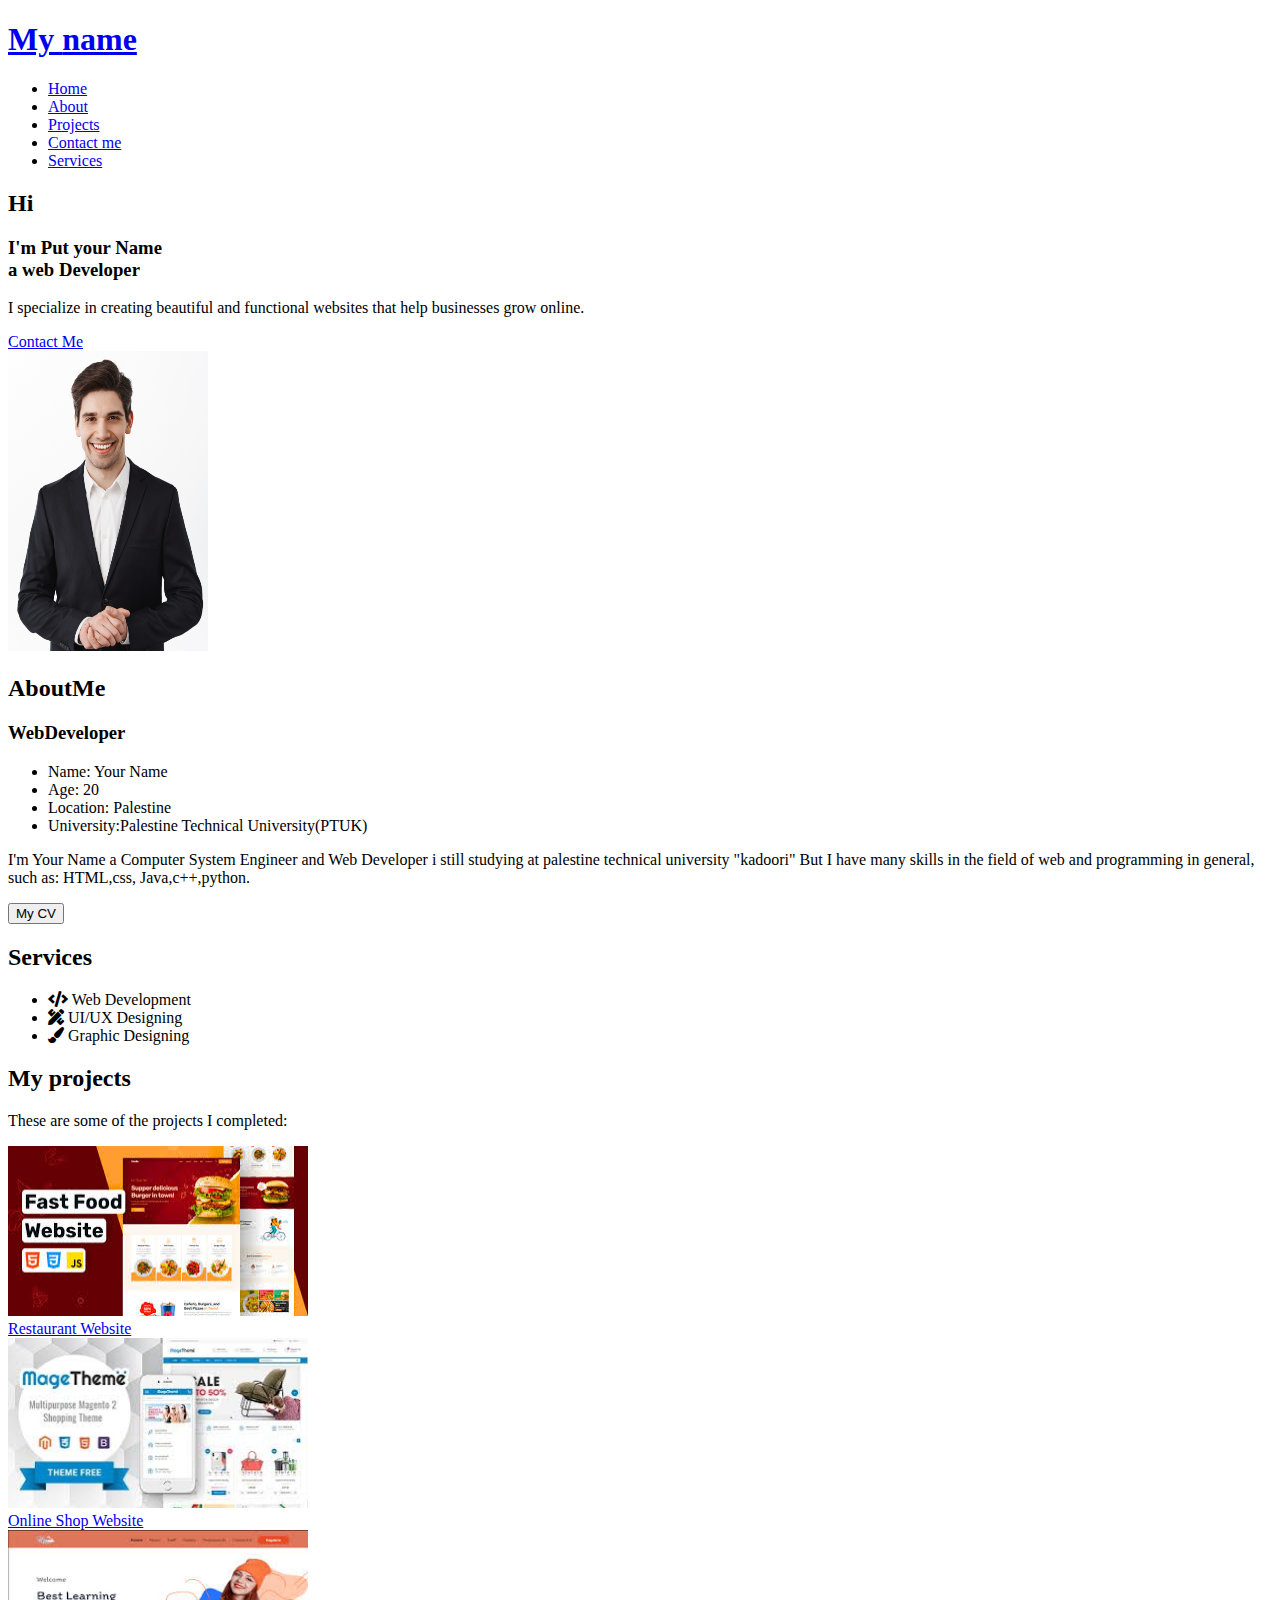
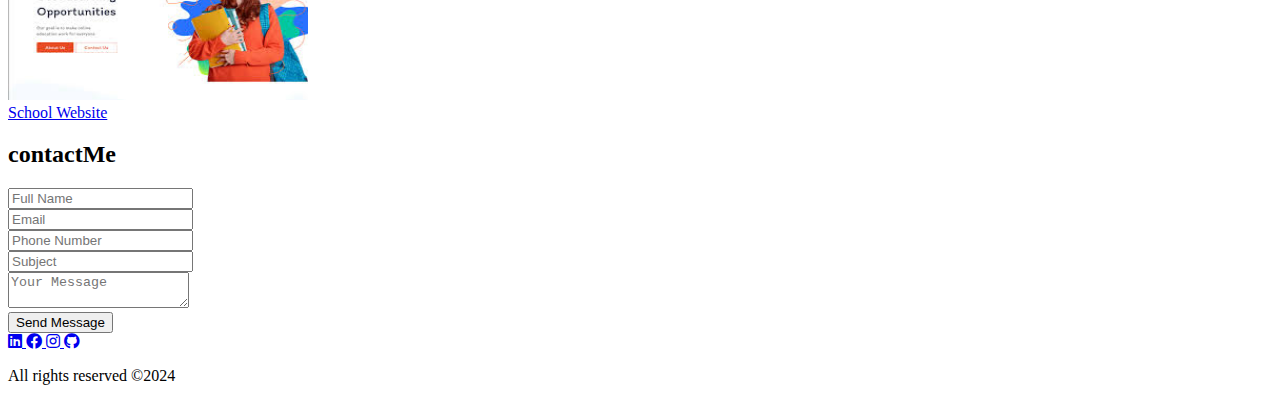
<file: index.html>
<!DOCTYPE html>
<html lang="en">
  <head>
    <meta charset="UTF-8" />
    <meta name="viewport" content="width=device-width, initial-scale=1.0" />
    <title>MY Portfolio</title>
    <!--Edit to your data -->
    <!-- <link rel="stylesheet" type="text/css" href="style.css" /> -->
    <link
      rel="stylesheet"
      href="https://use.fontawesome.com/releases/v5.2.0/css/all.css"
      integrity="sha384-hWVjflwFxL6sNzntih27bfxkr27PmbbK/iSvJ+a4+0owXq79v+lsFkW54bOGbiDQ"
      crossorigin="anonymous"
    />
    <link
      rel="stylesheet"
      href="https://cdnjs.cloudflare.com/ajax/libs/font-awesome/5.15.4/css/all.min.css"
    />
  </head>

  <body>
    <header class="header">
      <a href="#" class="logo">
        <h1><span>My </span>name</h1>
        <!--Edit to your data -->
      </a>
      <nav class="navbar">
        <ul>
          <li><a href="#welcome">Home</a></li>
          <li><a href="#about">About</a></li>
          <li><a href="#projects">Projects</a></li>
          <li><a href="#contact" class="contact">Contact me</a></li>
          <li><a href="#services">Services</a></li>
        </ul>
      </nav>
    </header>

    <main>
      <section class="welcome" id="welcome">
        <div class="welcome-page">
          <h2>Hi</h2>
          <h3>
            I'm Put your <span>Name<!--Edit to your data --><br /></span>a web
            Developer
          </h3>
          <p>
            I specialize in creating beautiful and functional websites that help
            businesses grow online.
          </p>
          <div class="btn-box">
            <a href="#contact" class="contact">Contact Me</a>
          </div>
        </div>
        <div class="img-box">
          <img
            src="someone.jpg"
            alt="My personal photo"
            width="200"
            height="300"
          /><!--Edit to your data -->
        </div>
      </section>

      <section class="about" id="about">
        <!-- <div class="about-img">
          <img
            src="someone.jpg"
            alt="My personal photo"
            width="200"
            height="300"
          />Edit to your data 
        </div> -->

        <div class="about-content">
          <h2 class="heading">About<span>Me</span></h2>
          <h3>Web<span>Developer</span></h3>
          <ul>
            <li>Name: Your Name<!--Edit to your data --></li>
            <li>Age: 20<!--Edit to your data --></li>
            <li>
              Location: Palestine
              <!--Edit to your data -->
            </li>
            <li>
              University:Palestine Technical University(PTUK)<!--Edit to your data -->
            </li>
          </ul>
          <p>
            I'm Your Name a Computer System Engineer and Web Developer i still
            studying at palestine technical university "kadoori" But I have many
            skills in the field of web and programming in general, such as:
            HTML,css, Java,c++,python.<!--Edit to your data -->
          </p>
          <button>My CV</button>
        </div>
      </section>

      <section class="services" id="services">
        <h2>Services</h2>
        <ul>
          <li><i class="fas fa-code"></i> Web Development</li>
          <li><i class="fas fa-pencil-ruler"></i> UI/UX Designing</li>
          <li><i class="fas fa-paint-brush"></i> Graphic Designing</li>
        </ul>
      </section>

      <section class="projects" id="projects">
        <div class="title">
          <h2><span>My</span> projects</h2>
          <p>These are some of the projects I completed:</p>

          <div class="image-container">
            <a href="#" target="_blank">
              <img
                id="p1"
                src="proj1.jpeg"
                width="300"
                height="170"
                alt="Restaurant website Project"
              />
              <br />
              <label for="p1">Restaurant Website</label>
              <br />
            </a>
            <a href="#" target="_blank">
              <img
                id="p2"
                src="proj2.jpeg"
                width="300"
                height="170"
                alt="Online Shop website Project"
              />
              <br />
              <label for="p2">Online Shop Website</label>
              <br />
            </a>
            <a href="#" target="_blank">
              <img
                id="p3"
                src="proj3.jpeg"
                width="300"
                height="170"
                alt="school website Project"
              />
              <br />
              <label for="p3">School Website</label>
            </a>
          </div>
        </div>
      </section>

      <section class="contact" id="contact">
        <div class="title" class="heading">
          <h2>contact<span>Me</span></h2>
          <form action="" method="post">
            <input type="text" name="name" placeholder="Full Name" required />
            <br />
            <input type="email" name="email" placeholder="Email" required />
            <br />
            <input
              type="tel"
              id="phone"
              name="phone"
              pattern="[0-9]{10}"
              placeholder="Phone Number"
              required
            />
            <br />
            <input type="text" name="subject" placeholder="Subject" required />
            <br />
            <textarea
              name="message"
              placeholder="Your Message"
              required
            ></textarea>
            <br />
            <input type="submit" value="Send Message" />
          </form>
        </div>
      </section>
    </main>

    <footer>
      <div class="social-menu">
        <a
          target="_blank"
          href="https://www.linkedin.com/in/batool-hussien-a8bb972a7/"
          ><!--Edit to your data -->
          <i class="fab fa-linkedin"></i>
        </a>
        <a target="_blank" href="https://www.facebook.com/batool.hussien.18"
          ><!--Edit to your data -->
          <i class="fab fa-facebook"></i>
        </a>
        <a target="_blank" href="https://www.instagram.com/batool.hussien2/"
          ><!--Edit to your data -->
          <i class="fab fa-instagram"></i>
        </a>
        <a target="_blank" href="https://github.com/batoolhu"
          ><!--Edit to your data -->
          <i class="fab fa-github"></i>
        </a>
      </div>
      <p>All rights reserved &copy;2024</p>
    </footer>
  </body>
</html>
</file>
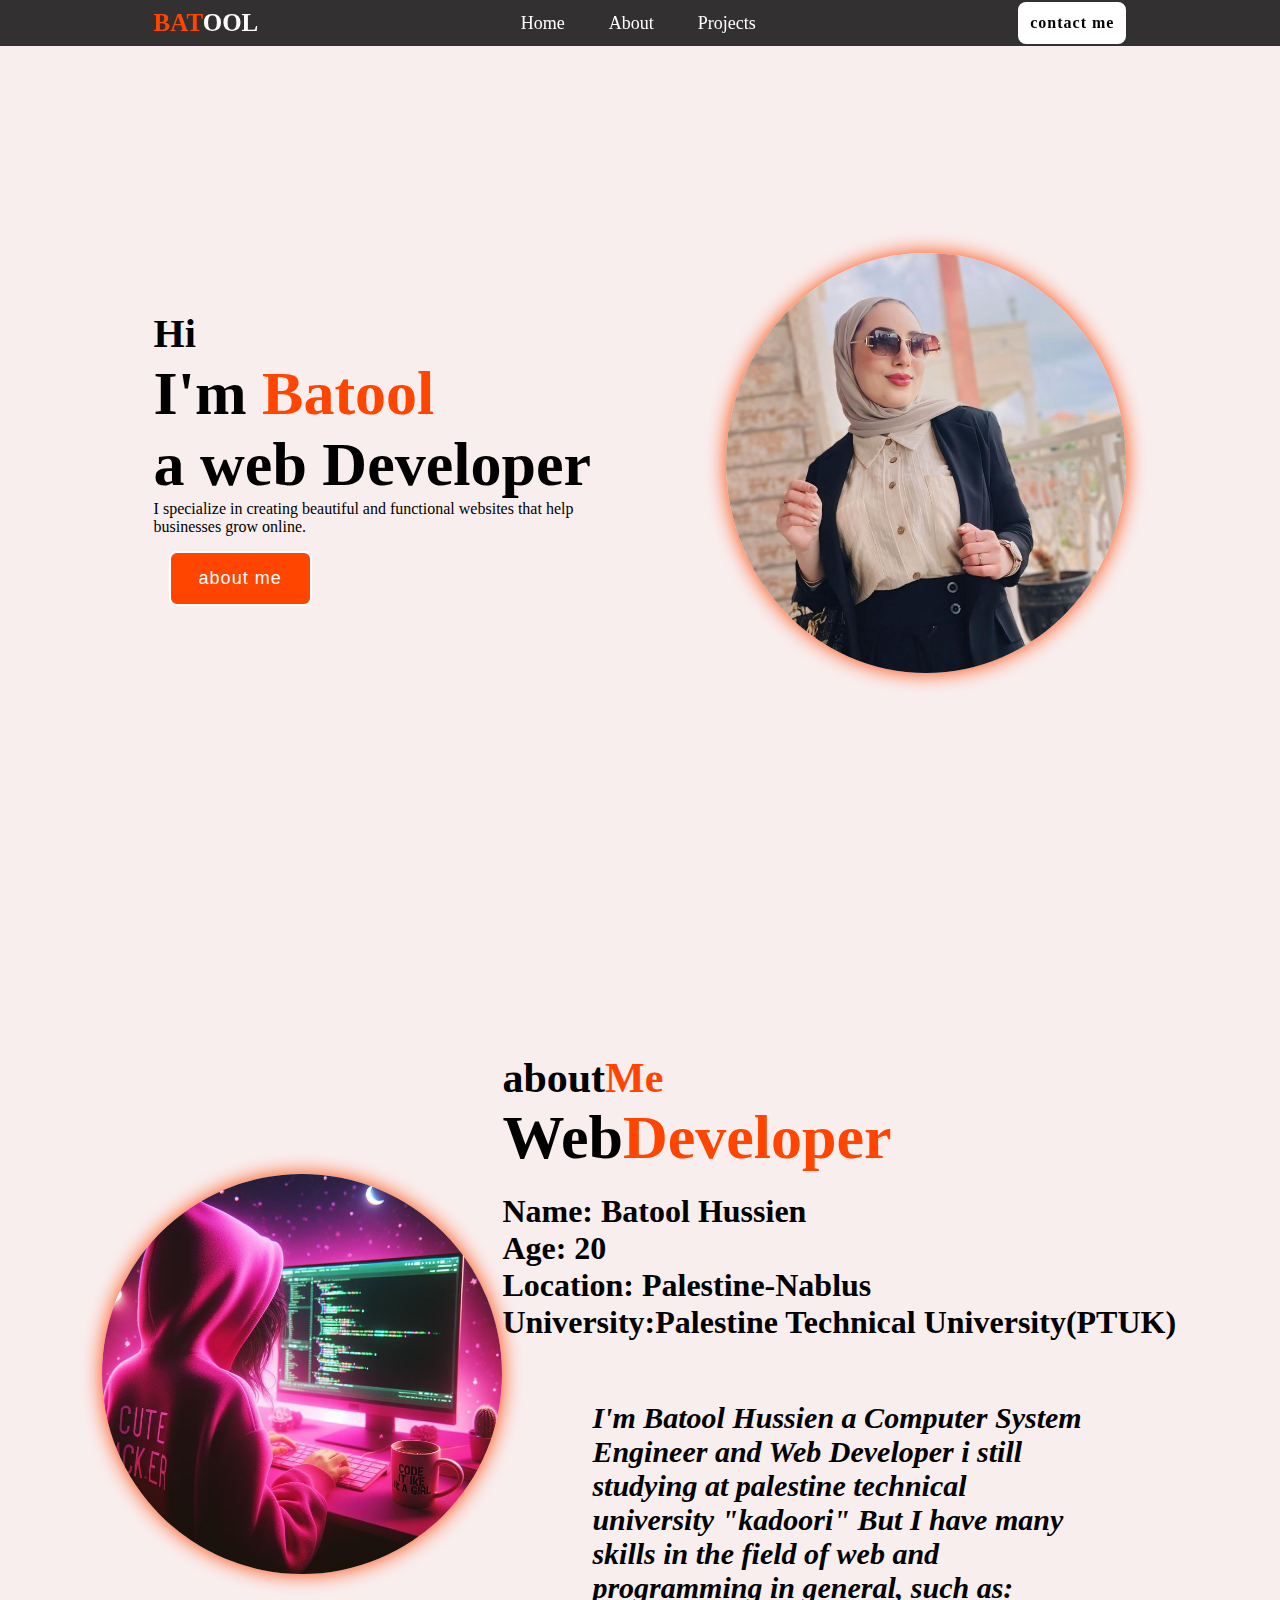
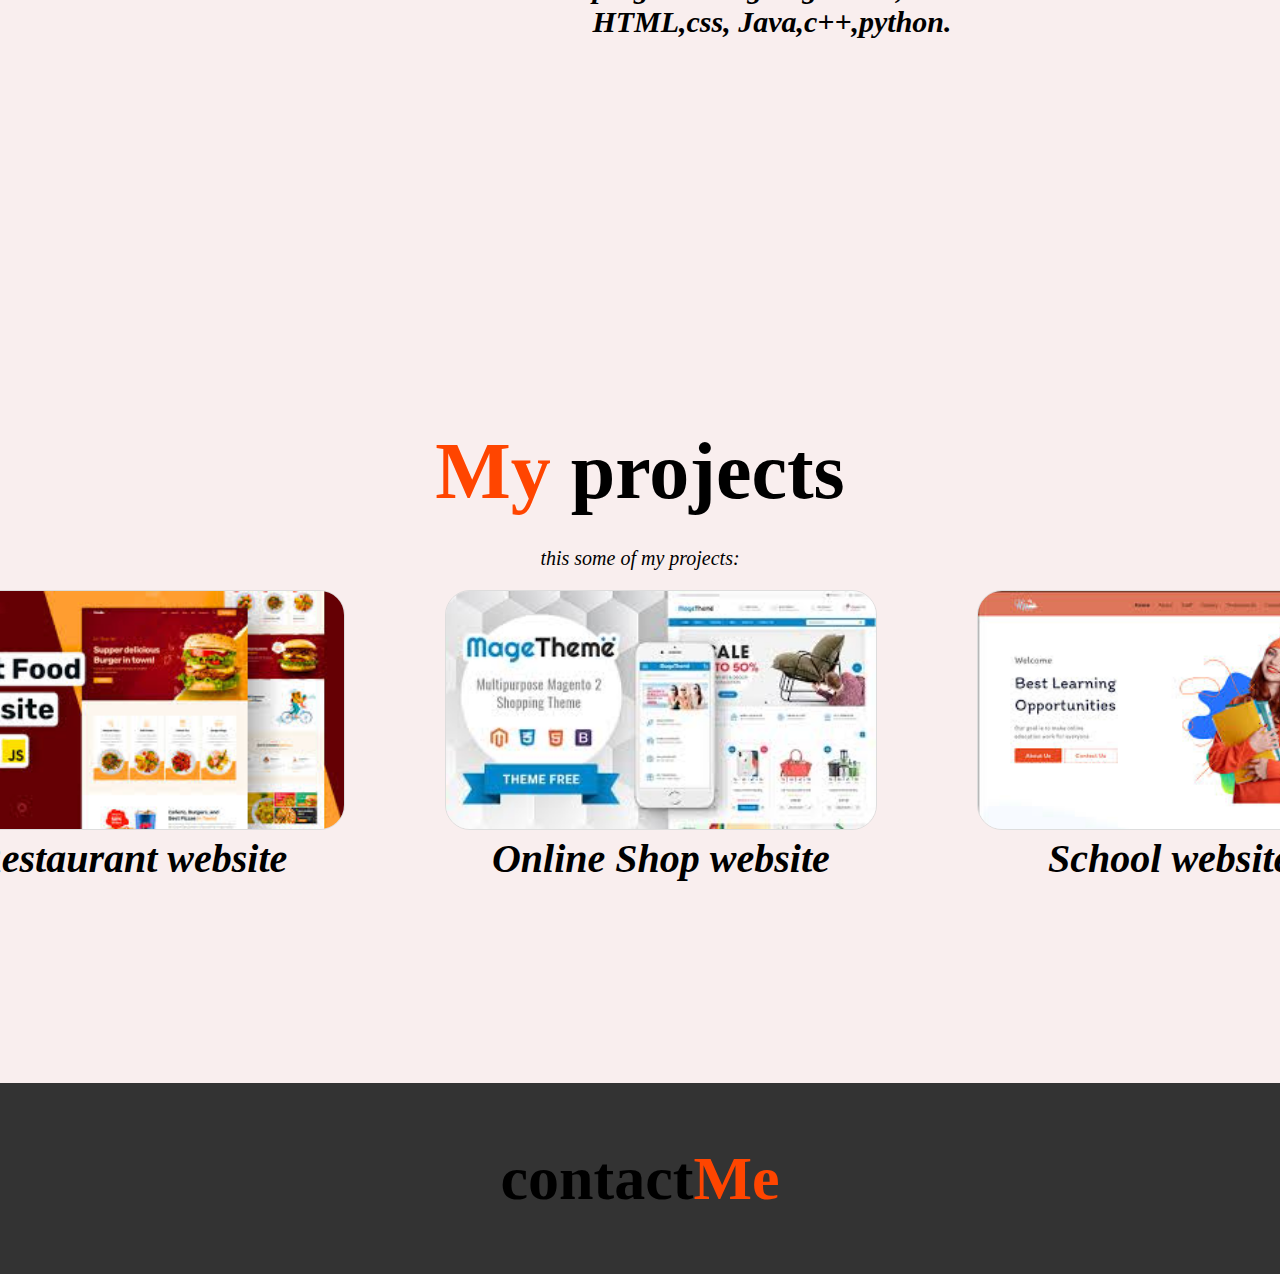
<file: portfolio/portfolio.html>
<!DOCTYPE html>
<html>
<head>
    <meta charset="UTF-8">
    <meta name="viewport" content="width=device-width, initial-scale=1.0">
    <title>Portfolio</title>
    <link rel="stylesheet" type="text/css" href="style.css">
    <link rel="stylesheet" href="https://use.fontawesome.com/releases/v5.2.0/css/all.css" integrity="sha384-hWVjflwFxL6sNzntih27bfxkr27PmbbK/iSvJ+a4+0owXq79v+lsFkW54bOGbiDQ" crossorigin="anonymous">
    </head>
<body>
    <header class="header">
      <a href="#" class="logo"><span>BAT</span>OOL</a>
        <nav class="navbar">
                <a href="#home">Home</a>
                <a href="#about">About</a>
                <a href="#projects">Projects</a>  
        </nav>
        <a href="#social" class="contact">contact me</a>
    </header>
   <section class="home" id="home">
    <div class="home-content">
      <h1>Hi</h1>
      <h3>I'm <span>Batool<br></span>a web Developer</h3>
      <p> I specialize in creating beautiful and functional websites that help businesses grow online. </p>
      <div class="btn-box">
       <button class="btn1"> about me</button> 
      </div>
    </div>
    <div class="img-box">
      <img src="image1.jpg" alt="">
    </div>
   </section>
   <section class="about" id="about">
    <div class="about-img">
      <img src="pink.jpeg" alt="">
    </div>
<div class="about-content">
  <h2 class="heading">about<span>Me</span></h2>
  <h3>Web<span>Developer</span></h3>
<h1><ul>
  <li>Name: Batool Hussien</li>
  <li>Age: 20</li>
  <li>Location: Palestine-Nablus</li>
  <li>University:Palestine Technical University(PTUK) </li>
</ul><p>
  I'm Batool Hussien a Computer System Engineer and Web Developer i still studying at palestine technical university "kadoori" But I have many skills in the field of web and programming in general, such as: HTML,css, Java,c++,python.
</p></h1>
</div>
   </section>
   <section class="projects" id="projects">
    <div class="title">
    <h1 ><span>My</span> projects</h1>
    <p>this some of my projects:</p>
    <div class="image-container">
      <div class="img">
        <img src="proj1.jpeg" alt="Project 1">
        <h4><p>Restaurant website</p></h4>
      </div>
      <div class="img">
        <img src="proj2.jpeg" alt="Project 2">
        <h4><p>Online Shop website</p></h4>
      </div>
      <div class="img">
        <img src="proj3.jpeg" alt="Project ">
        <h4><p>School website</p></h4>
        </div>
  </div>
  </section>
 <section class="social" id="social">
<div class="social-menu">
  <h2 class="heading">contact<span>Me</span></h2>
  <a href="https://www.linkedin.com/in/batool-hussien-a8bb972a7/"><i class="fab fa-linkedin"></i></a>
  <a href="https://www.facebook.com/batool.hussien.18"><i class="fab fa-facebook"></i></a>
  <a href="https://www.instagram.com/batool.hussien2/"><i class="fab fa-instagram"></i></a>
  <a href="https://github.com/batoolhu"><i class="fab fa-github"></i></a>
</div>
 </section>
</body>
</html>
</file>
<file: portfolio/style.css>
* {
  margin:0;
  padding:0;
  box-sizing: border-box;
  list-style:none;
  text-decoration:none;
}
.header{
  position:fixed;
  top:0;
  left:0;
  width:100%;
  padding: 2px 12%;
  background:rgba(0, 0, 0, 0.8);
  backdrop-filter: blur(10px);
  display:flex;
  justify-content:space-between;
  align-items: center;
  z-index:100;
}
.navbar a{
  font-size:18px;
  color:white;
  font-weight:500;
  margin:0 20px;
  border-bottom: 3px;
}
.contact{
  padding: 10px ;
  color:black;
  background-color: white;
  border:2px solid transparent;
  border-radius:8px;
  font-size:16px;
  letter-spacing:1px;
  font-weight:600;
}
.contact:hover{
  background-color: orangered;
  box-shadow: orangered;
  color:white;

}
.logo{
font-size:25px;
color:white;
font-weight:600;
}
.logo:hover{
  color:orangered;
  text-shadow:0 0 25px orangered;

}
.home{
  width: 100%;
  min-height:100vh;
  background:rgba(226, 177, 177, 0.221);
  display: flex;
  align-items:center;
  gap:7em;
  padding:30px 12% 0;
}
.home-content{
  max-width:900px;
}
.home-content h3{
font-size:62px;
} 
.home-content h1{
  font-size:40px;
  line-height:1.2;
}
.home-contente p{
  font-size:800px;
  margin: 90px 90px 90px;
}

span{
  color:orangered;
}
.btn-box{
width:345;
display:flex;
gap: 2em;
padding:15px;
}
.btn1{
 padding:15px 28px;
 background-color: orangered;
color:white;
border:2px solid ;
border-radius: 8px;
font-size:18px;
letter-spacing:1px;
font-weight:500;
transition: .3s ease;
}
.btn1:hover{
  background-color:white;
  color:orangered;
}
.img-box img{
border-radius: 50%;
width:400px;
box-shadow: 0 0 20px orangered;
}
.about{
  display:flex;
  justify-content:center;
align-items:center;
padding:12% 8%;
background:rgba(226, 177, 177, 0.221);
}
.about-img img{
position:relative;
width:400px;
box-shadow: 0 0 20px orangered;
border-radius:50%;
}
.about-content h2{
  text-align:left;
  color:rgb(2, 2, 2);
  font-size:42px;
}
.about-content h3{
  font-size:62px;
  padding-bottom: 20px;
}
.about-content p{
  color:black;
  font-size:30px;
  margin:2em 3em 2em;
  font-style: italic;
}
.projects {
  display:flex;
  justify-content:center;
align-items:center;
padding:12% 8%;
background:rgba(226, 177, 177, 0.221);
}
.projects div {
  text-align: center;
  margin: 20px;
  font-size: 20px;
}
.projects p{
  font-style: italic;
}

.projects h1 {

  font-size: 80px;
  padding-bottom: 20px;
  margin-bottom: 10px;
}
.title1 p{
font-size: 50px;
font-weight: 777;
}
.img p{
  font-size: 40px;
}
  .image-container {
    display: flex;
    flex-direction: row;
    justify-content: center;
    align-items: center;
    box-shadow: orangered;
  height: 300px;
  }
.image-container .img {
  margin: 50px;
  height: 100%;
  width: 33%; 
}
.image-container img{
  border: 1px solid #ddd;
  border-radius: 25px;
  height: 80%;
}
.social{
  display:flex;
  justify-content:center;
align-items:center;
background:rgba(0, 0, 0, 0.8);
width:100% ;
padding: 60px;
}
.social-menu {
display:flex ;
}
.social-menu .fab{
  font-size:60px;
  line-height: 60px;
  color:white;
  transition: 0.5s;
  }
  .social-menu  .fab:hover{
    color:rgba(255, 68, 0, 0.564);  
  }
.social-menu  .fab:hover i{
  border-radius:50%;  
}
.csocial-menu  a{
  position:relative;
  display:block;
  width: 60px;
  height: 60px;
  border-radius: 50%;
  background-color:white;
  text-align: center;
}
.social h2{
  font-size:62px;
  padding-left: 60px;
  padding-right:60px;
}
</file>
